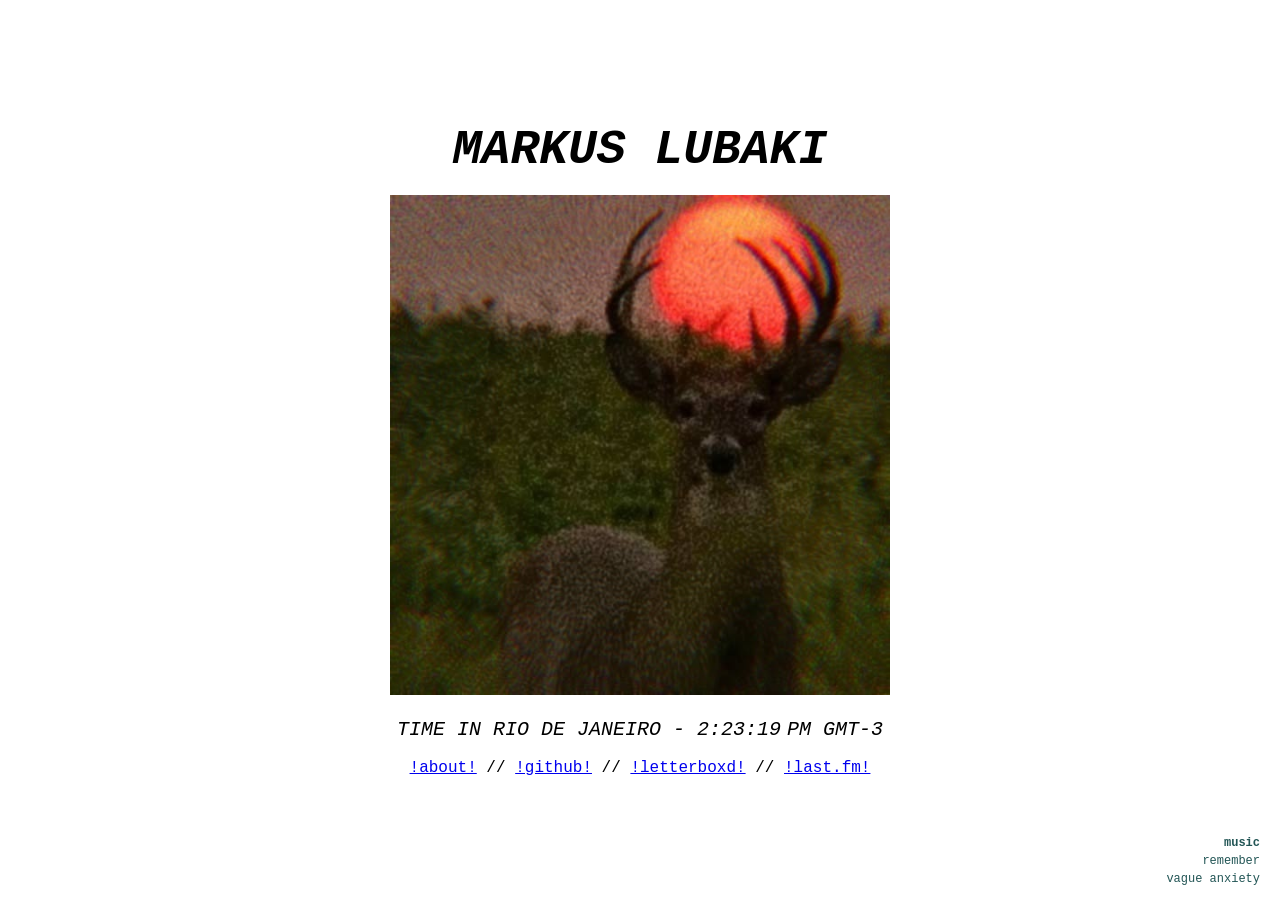
<file: index.html>
<!DOCTYPE html>
<html>
<head>
<meta charset="utf-8">
<title>MARKUS LUBAKI</title>
<link rel="shortcut icon" href="/favicon.ico" type="image/x-icon">
<link rel="icon" href="/assets/favicon.ico" type="image/x-icon">
<link rel="stylesheet" href="style.css">

<script>
const formatter = new Intl.DateTimeFormat([], {
    timeZone: "Brazil/East",
    hour: "numeric",
    minute: "numeric",
    second: "numeric",
    timeZoneName: "short"
});

function updateTime() {
    const parts = formatter.formatToParts(new Date());

    document.getElementById("time").textContent =
        parts
            .filter(part => part.type !== "timeZoneName")
            .map(part => part.value)
            .join("");

    document.getElementById("tz").textContent =
        parts.find(part => part.type === "timeZoneName").value;
}

window.onload = () => {
    updateTime();
    setInterval(updateTime, 1000);
};
</script>

</head>



<body>

<div id="main">
    <div> 

        <font size="12"><i><b>MARKUS LUBAKI</b></i></font>

         <br><br>

        <img src="assets/banner2.jpg" style="width:500px;" alt="u of u">

         <br><br>

                 <span id="timezone">
            <i>
                TIME IN RIO DE JANEIRO -
                <span id="time">0:00 PM</span>
                <span id="tz">BRT</span>
            </i>
        </span>

        <br><br>

        <a href="about.html">!about!</a> //
        <a href="https://github.com/MarkusLubaki">!github!</a> //
        <a href="https://letterboxd.com/MarkusLubaki/">!letterboxd!</a> //
        <a href="https://www.last.fm/user/LubakiBR">!last.fm!</a>

    </div>
</div>

<div id="phr">

    <div>
        <b>music</b><br>
        remember<br>
        vague anxiety<br>
    </div>

</div>

</body>
</html>
</file>
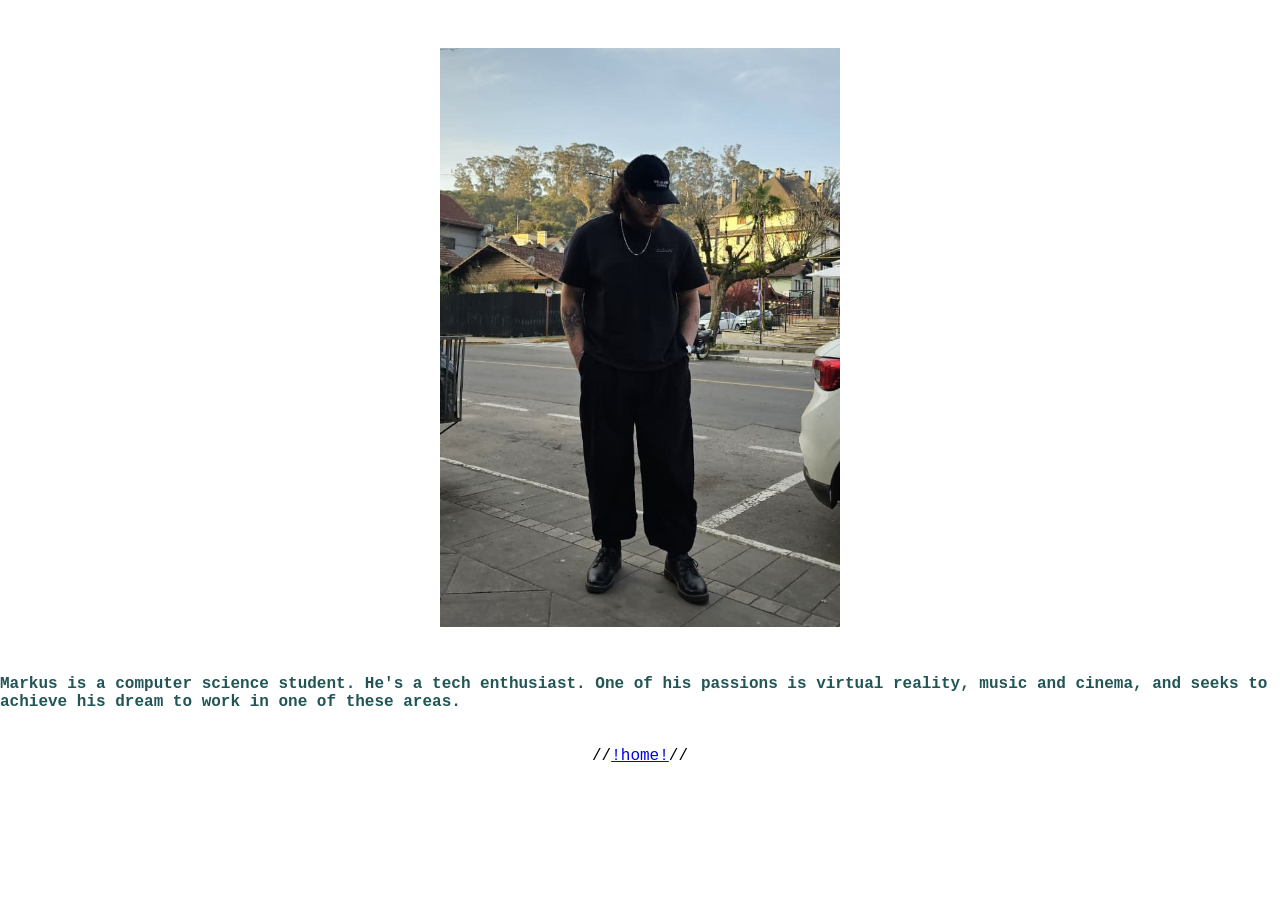
<file: about.html>
<!DOCTYPE html>
<html>
<title>about me</title>
<link rel="icon" href="/assets/icon.jpg" href="assets/favicon.ico">

<style>

html,
body {
    margin: 0;
    width: 100%;
    height: 100%;
    min-height: 100vh;
    font-family: "Lucida Console", "Courier New", monospace;
}

#main {
    min-height: 75vh;
    display: flex;
    align-items: center;
    justify-content: center;
    text-align: center;
}

#yourself {
    display: flex;
    justify-content: center;
    color: #255;
}

#home {
    display: flex;
    justify-content: center;
}

</style>
<body>

<div id="main">
<img src="assets/aboutme.jpg" style="width:400px;" alt="u of u">
</div>

<div id="yourself">
    <b>Markus is a computer science student. He's a tech enthusiast. One of his passions is virtual reality, music and cinema, and seeks to achieve his dream to work in one of these areas.</b>
</div>

<br>
<br>

<div id="home"> 
    //
    <a href="index.html">!home!</a> //
</div>

</body>
</html>
</file>
<file: style.css>
html,
body {
    margin: 0;
    width: 100%;
    height: 100%;
}

body {
    min-height: 100vh;
    font-family: "Lucida Console", "Courier New", monospace;
}

#main {
    min-height: 100vh;
    display: flex;
    align-items: center;
    justify-content: center;
    text-align: center;
}

#phr {
    position: fixed;
    right: 20px;
    bottom: 12px;
    font-size: 12px;
    color: #255;
    text-align: right;
    line-height: 1.5;
}

#timezone {
    font-size: 20px;
}
</file>
